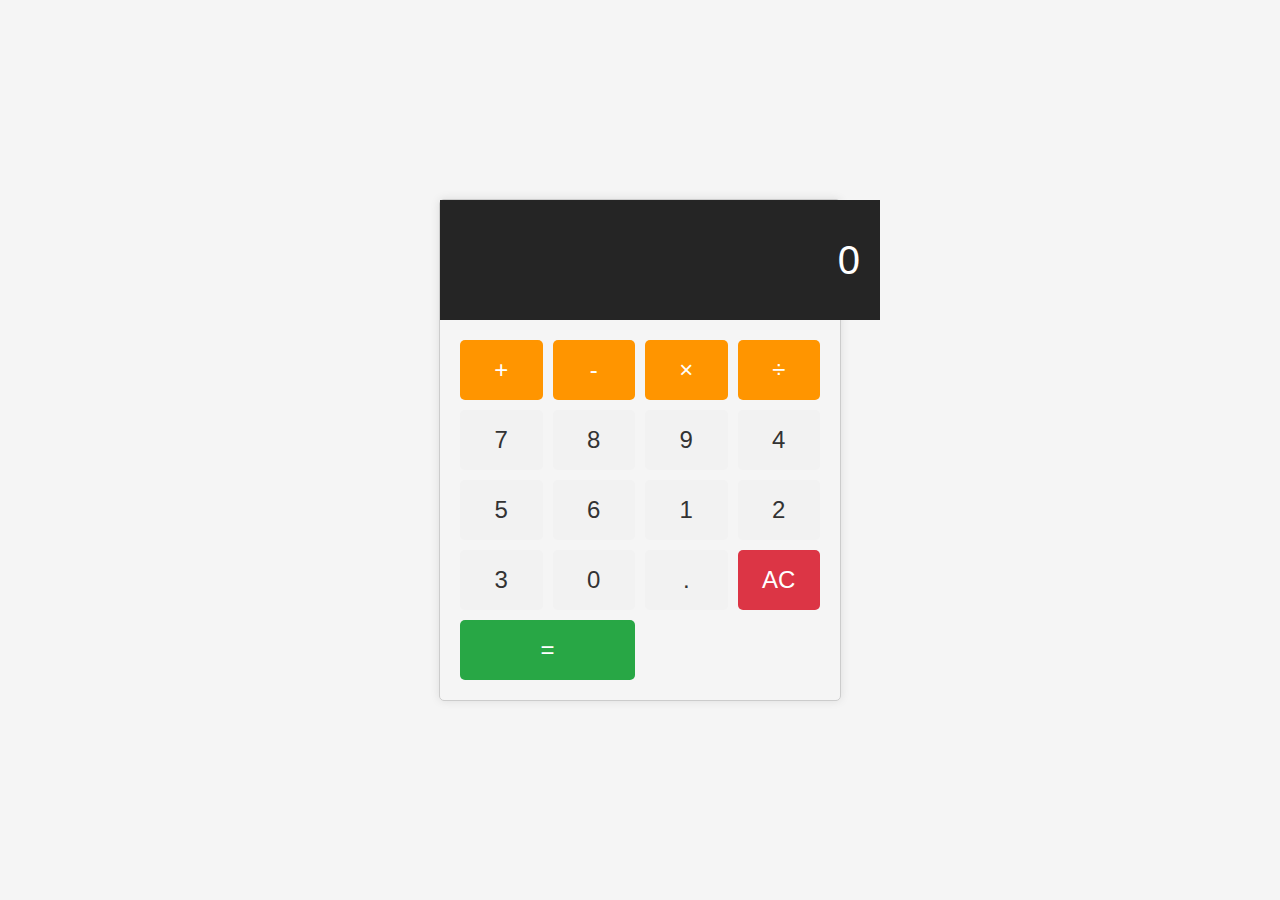
<file: calculator/index.html>
<!DOCTYPE html>
<html lang="en">
<head>
    <meta charset="UTF-8">
    <meta name="viewport" content="width=device-width, initial-scale=1.0">
    <title>Simple Calculator</title>
    <link rel="stylesheet" href="styles.css">
    <link href="https://cdn.jsdelivr.net/npm/bootstrap@5.0.2/dist/css/bootstrap.min.css" rel="stylesheet" integrity="sha384-EVSTQN3/azprG1Anm3QDgpJLIm9Nao0Yz1ztcQTwFspd3yD65VohhpuuCOmLASjC" crossorigin="anonymous">

</head>
<body>
    <div class="calculator">
        <input type="text" class="calculator-screen" value="" disabled />
        <div class="calculator-keys">
            <button type="button" class="operator" value="+">+</button>
            <button type="button" class="operator" value="-">-</button>
            <button type="button" class="operator" value="*">&times;</button>
            <button type="button" class="operator" value="/">&divide;</button>

            <button type="button" value="7">7</button>
            <button type="button" value="8">8</button>
            <button type="button" value="9">9</button>
            <button type="button" value="4">4</button>
            <button type="button" value="5">5</button>
            <button type="button" value="6">6</button>
            <button type="button" value="1">1</button>
            <button type="button" value="2">2</button>
            <button type="button" value="3">3</button>
            <button type="button" value="0">0</button>
            <button type="button" class="decimal" value=".">.</button>
            <button type="button" class="all-clear" value="all-clear">AC</button>

            <button type="button" class="equal-sign operator btn-info" value="=">=</button>
        </div>
    </div>
    <script src="script.js"></script>
</body>
</html>
</file>
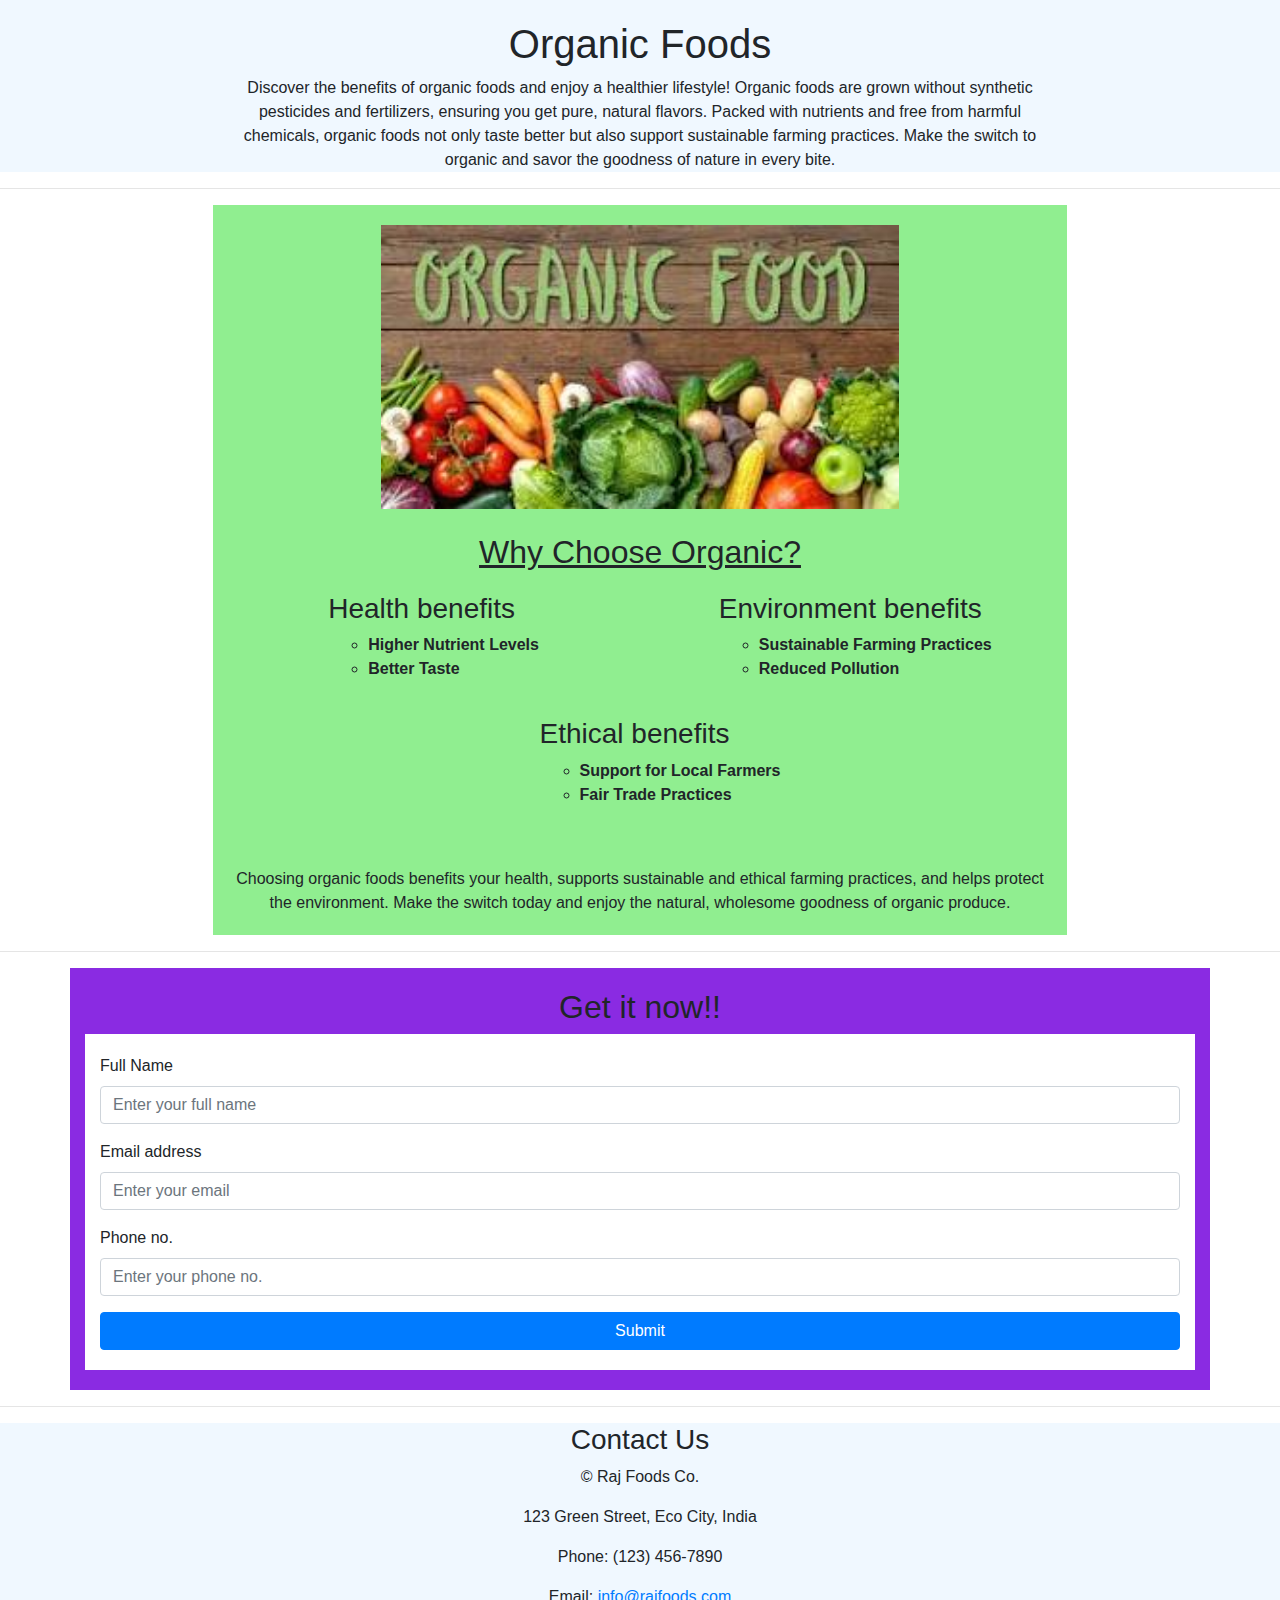
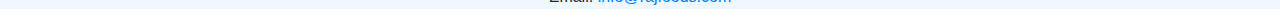
<file: Landing page/index.html>
<!DOCTYPE html>
<html lang="en">
<head>
    <meta charset="UTF-8">
    <meta name="viewport" content="width=device-width, initial-scale=1.0">
    <title>Landing page</title>
    <link rel="stylesheet" href="style.css">
    <link rel="stylesheet" href="https://stackpath.bootstrapcdn.com/bootstrap/4.5.2/css/bootstrap.min.css">

</head>
<body>
    <section id="navbar">
    <header class="center-content col-md-8 offset-md-2">
        <h1>Organic Foods</h1>
        <p>Discover the benefits of organic foods and enjoy a healthier lifestyle! Organic foods are grown without synthetic pesticides and fertilizers, ensuring you get pure, natural flavors. Packed with nutrients and free from harmful chemicals, organic foods not only taste better but also support sustainable farming practices. Make the switch to organic and savor the goodness of nature in every bite.</p>
    </header>
    </section>
    <hr>
    <section class="center-content col-md-8 offset-md-2 container common" id="hero">
        <img src="organicfood.jpeg" alt="Organic foods"  class="center-img col-md-8 offset-md-2 img-fluid">
        <br><br>
        <h2 style="text-align: center;text-decoration: underline;">Why Choose Organic?</h2>
        <div class="list-container">
        <ul>
            <h3>Health benefits</h3>
        <ul>
            <li><strong>Higher Nutrient Levels</strong></li>
            <li><strong>Better Taste</strong></li>
        </ul>
        </ul>
        <ul>
            <h3>Environment benefits</h3>
        <ul>
            <li><strong>Sustainable Farming Practices</strong></li>
            <li><strong>Reduced Pollution</strong></li>
        </ul>
        </ul>
        <ul>
            <h3>Ethical benefits</h3>
        <ul>
            <li><strong>Support for Local Farmers</strong></li>
            <li><strong>Fair Trade Practices</strong></li>
        </ul>
        </ul>
        </div><br>
        <div style="text-align: center;" class="common">Choosing organic foods benefits your health, supports sustainable and ethical farming practices, and helps protect the environment. Make the switch today and enjoy the natural, wholesome goodness of organic produce.</div>
    </section>
    <hr>

    <section class="container" id="contact">
        <h2 style="text-align: center;">Get it now!!</h2>
        <div class="container">
            <form>
                <div class="form-group">
                    <label for="fullName">Full Name</label>
                    <input type="text" class="form-control" id="fullName" placeholder="Enter your full name">
                </div>
                
                <div class="form-group">
                    <label for="email">Email address</label>
                    <input type="email" class="form-control" id="email" placeholder="Enter your email">
                </div>
                
                <div class="form-group">
                    <label for="number">Phone no.</label>
                    <input type="number" class="form-control" id="number" placeholder="Enter your phone no.">
                </div>
                <button type="submit" class="btn btn-primary btn-block">Submit</button>
            </form>
        </div>
    </section>
    <hr>
    <footer class="footer">
        <div class="footer_container">
        <h3>Contact Us</h3>
        <p>&copy; Raj Foods Co.</p>
        <p>123 Green Street, Eco City, India</p>
        <p>Phone: (123) 456-7890</p>
        <p>Email: <a href="mailto:info@organicfoods.com">info@rajfoods.com</a></p>
    </div>
    </footer>
    
    
    <script src="https://stackpath.bootstrapcdn.com/bootstrap/4.5.2/js/bootstrap.min.js"></script>
 
</body>
</html>
</file>
<file: calculator/styles.css>
body {
    display: flex;
    justify-content: center;
    align-items: center;
    height: 100vh;
    background-color: #f5f5f5;
    margin: 0;
}

.calculator {
    border: 1px solid #ccc;
    border-radius: 5px;
    width: 400px;
    box-shadow: 0 0 10px rgba(0, 0, 0, 0.1);
}

.calculator-screen {
    width: 100%;
    height: 80px;
    border: none;
    background-color: #252525;
    color: #fff;
    text-align: right;
    padding: 20px;
    font-size: 2.5em;
}

.calculator-keys {
    display: grid;
    grid-template-columns: repeat(4, 1fr);
    gap: 10px;
    padding: 20px;
}

button {
    height: 60px;
    border-radius: 5px;
    border: none;
    background-color: #f2f2f2;
    font-size: 1.5em;
    color: #333;
    cursor: pointer;
}

button:active {
    background-color: #e0e0e0;
}

.operator {
    background-color: #ff9500;
    color: #fff;
}

.operator:active {
    background-color: #d48806;
}

.equal-sign {
    background-color: #28a745;
    grid-column: span 2;
}

.equal-sign:active {
    background-color: #218838;
}

.all-clear {
    background-color: #dc3545;
    color: #fff;
}

.all-clear:active {
    background-color: #c82333;
}
</file>
<file: Landing page/style.css>
header{
    text-align: center;
    padding-top: 20px;
    line-height: 1.5rem;

}
#navbar{
    background-color: aliceblue;
}
img{
    height: 400px;
}
.common{
    margin-top: 20px;
}
.container {
    max-width: 1000px;
    margin: 0 auto;
    background-color: #fff;
    padding: 20px;
    /* box-shadow: 0 0 10px rgba(0, 0, 0, 0.1); */
}

.list-container {
    display: flex;
    flex-wrap: wrap;
    justify-content: space-around;
    gap: 20px;
    margin-top: 20px;
}
.footer_container{
    text-align: center;
}
footer{
    background-color: aliceblue;
}
#contact{
    background-color: blueviolet;
}
#hero{
    background-color: lightgreen;
}
</file>
